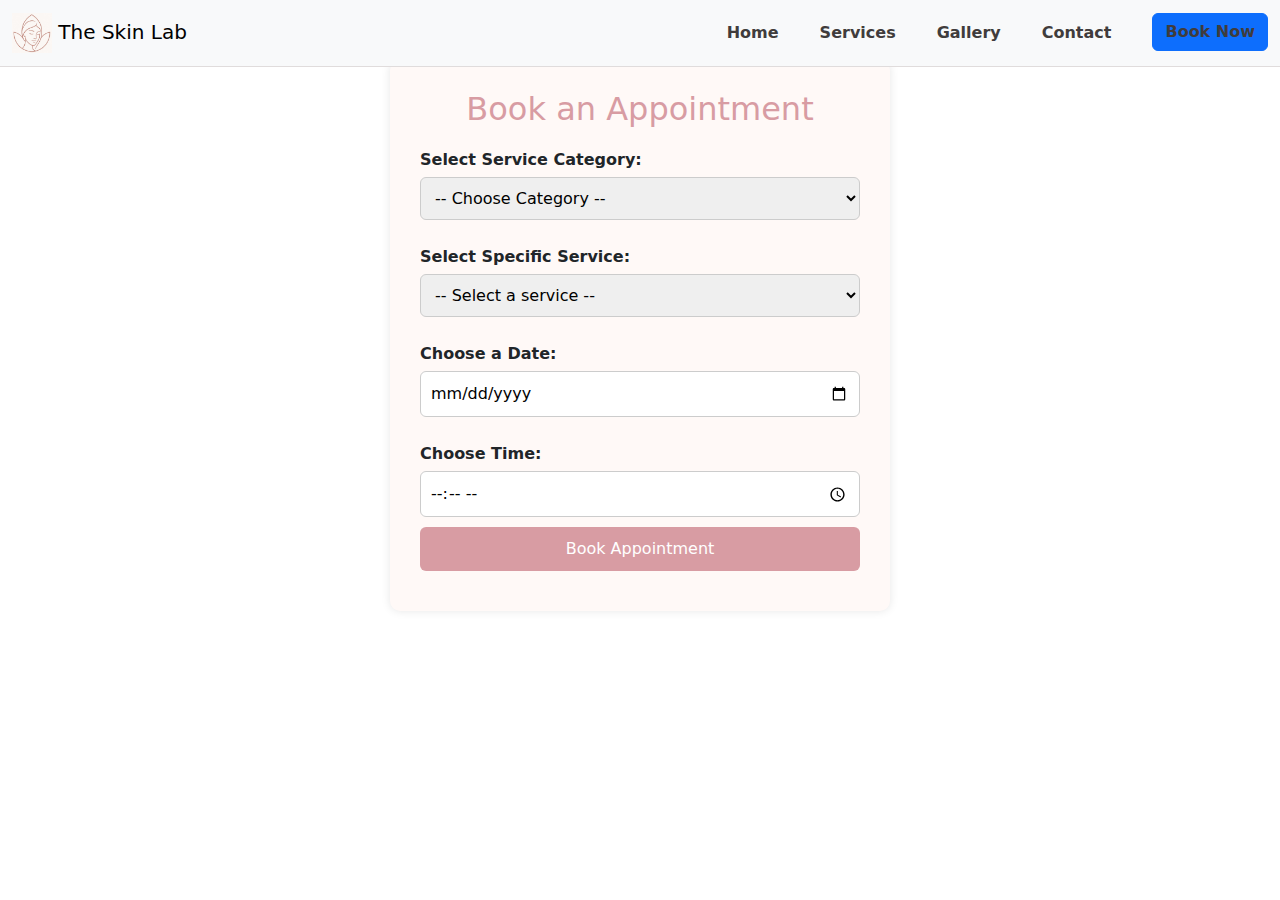
<file: booking.html>
<!DOCTYPE html>
<html>
<head>
  <meta charset="UTF-8">
  <meta name="viewport" content="width=device-width, initial-scale=1.0">
  <title>Book Appointment - The Skin Lab</title>
  <link rel="stylesheet" href="style.css">
<link href="https://cdn.jsdelivr.net/npm/bootstrap@5.3.0/dist/css/bootstrap.min.css" rel="stylesheet">
</head>
<body>
  <nav class="navbar navbar-expand-lg navbar-light bg-light fixed-top">
  <div class="container-fluid">
    <a class="navbar-brand" href="#">
      <img src="images/logo-min.png" alt="The Skin Lab Logo" width="40" height="40">
      The Skin Lab
    </a>
    <button class="navbar-toggler" type="button" data-bs-toggle="collapse" data-bs-target="#navbarNav">
      <span class="navbar-toggler-icon"></span>
    </button>
    <div class="collapse navbar-collapse" id="navbarNav">
      <ul class="navbar-nav ms-auto">
        <li class="nav-item"><a class="nav-link" href="index.html">Home</a></li>
        <li class="nav-item"><a class="nav-link" href="services.html">Services</a></li>
        <li class="nav-item"><a class="nav-link" href="gallery.html">Gallery</a></li>
        <li class="nav-item"><a class="nav-link" href="contact.html">Contact</a></li>
        <li class="nav-item"><a class="btn btn-primary ms-2" href="booking.html">Book Now</a></li>
      </ul>
    </div>
  </div>
</nav>
  <section class="booking-section">
    <h2>Book an Appointment</h2>
    <form id="bookingForm">
      <label for="category">Select Service Category:</label>
      <select id="category" required>
        <option value="">-- Choose Category --</option>
        <option value="skin">Skin Treatments</option>
        <option value="massage">Massage Services</option>
        <option value="hair">Hair Services</option>
        <option value="nail">Nail Services</option>
        <option value="makeup">Makeup Services</option>
        <option value="special">Special Packages</option>
      </select>
      <label for="service">Select Specific Service:</label>
      <select id="service" required>
        <option value="">-- Select a service --</option>
      </select>
      <label for="date">Choose a Date:</label>
      <input type="date" id="date" required>
      <label for="time">Choose Time:</label>
      <input type="time" id="time" required>
      <button type="submit">Book Appointment</button>
    </form>
    <div id="confirmation" style="margin-top: 20px; display: none;">
      <p>Your appointment has been booked!</p>
    </div>
  </section>
  <script>
    const serviceDropdown = document.getElementById("service");
    const categoryDropdown = document.getElementById("category");
    const services = {
      skin: ["Hydrating Mask-P200", "Facial-P250", "Anti-aging Treatment-P300", "acne Treatment-P300"],
      massage: ["Swedish Massage-P300", "Hot Stone-P270", "Aromatherapy-400", "Deep Tissue-P350"],
      hair: ["Haircut-P50", "Styling-P100", "Coloring-P100", "Treatment-P200"],
      nail: ["Manicure-P300", "Pedicure-P300","Gel polish-P200", "Nail Art-P150"],
      makeup: ["Bridal Makeup-P400", "special Occasion", "day Makeup-P300", "Evening Makeup-P300"],
      special: ["Bridal Package", "Couple Package", "full day retreat"],
    };
    categoryDropdown.addEventListener("change", function () {
      const selected = this.value;
      serviceDropdown.innerHTML = '<option value="">-- Select a service --</option>';
      if (services[selected]) {
        services[selected].forEach(service => {
          const option = document.createElement("option");
          option.value = service;
          option.textContent = service;
          serviceDropdown.appendChild(option);
        });
      }
    });
    document.getElementById("bookingForm").addEventListener("submit", function (e) {
      e.preventDefault();
      document.getElementById("confirmation").style.display = "block";
    });
  </script>
<script src="https://cdn.jsdelivr.net/npm/bootstrap@5.3.0/dist/js/bootstrap.bundle.min.js"></script>
</body>
</html>
</file>
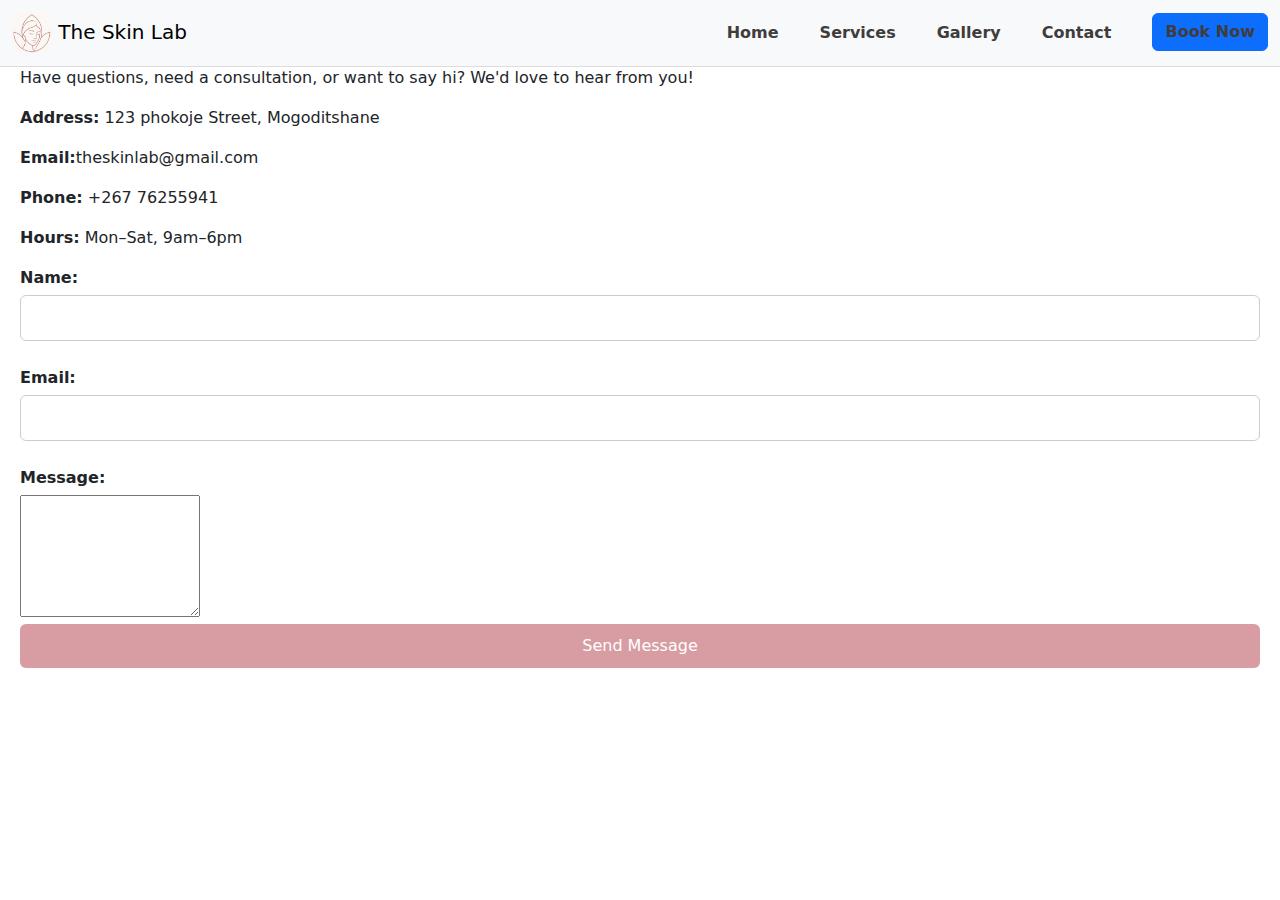
<file: contact.html>
<!DOCTYPE html>
<html>
<head>
  <meta charset="UTF-8">
  <meta name="viewport" content="width=device-width, initial-scale=1.0">
  <title>Contact Us - The Skin Lab</title>
  <link rel="stylesheet" href="style.css">
<link href="https://cdn.jsdelivr.net/npm/bootstrap@5.3.0/dist/css/bootstrap.min.css" rel="stylesheet">
</head>
<body>
  <nav class="navbar navbar-expand-lg navbar-light bg-light fixed-top">
  <div class="container-fluid">
    <a class="navbar-brand" href="#">
      <img src="images/logo-min.png" alt="The Skin Lab Logo" width="40" height="40">
      The Skin Lab
    </a>
    <button class="navbar-toggler" type="button" data-bs-toggle="collapse" data-bs-target="#navbarNav">
      <span class="navbar-toggler-icon"></span>
    </button>
    <div class="collapse navbar-collapse" id="navbarNav">
      <ul class="navbar-nav ms-auto">
        <li class="nav-item"><a class="nav-link" href="index.html">Home</a></li>
        <li class="nav-item"><a class="nav-link" href="services.html">Services</a></li>
        <li class="nav-item"><a class="nav-link" href="gallery.html">Gallery</a></li>
        <li class="nav-item"><a class="nav-link" href="contact.html">Contact</a></li>
        <li class="nav-item"><a class="btn btn-primary ms-2" href="booking.html">Book Now</a></li>
      </ul>
    </div>
  </div>
</nav>
  <section class="contact-section">
    <h2>Get In Touch</h2>
    <p>Have questions, need a consultation, or want to say hi? We'd love to hear from you!</p>
    <div class="contact-content"
      <div class="contact-info">
        <p><strong>Address:</strong> 123 phokoje Street, Mogoditshane</p>
        <p><strong>Email:</strong>theskinlab@gmail.com</p>
        <p><strong>Phone:</strong> +267 76255941</p>
        <p><strong>Hours:</strong> Mon–Sat, 9am–6pm</p>
      </div>
      <form class="contact-form">
        <label for="name">Name:</label>
        <input type="text" id="name" name="name" required>
        <label for="email">Email:</label>
        <input type="email" id="email" name="email" required>
        <label for="message">Message:</label>
        <textarea id="message" name="message" rows="5" required></textarea>
        <button type="submit">Send Message</button>
      </form>
    </div>
  </section>
<script src="https://cdn.jsdelivr.net/npm/bootstrap@5.3.0/dist/js/bootstrap.bundle.min.js"></script>
</body>
</html>
</file>
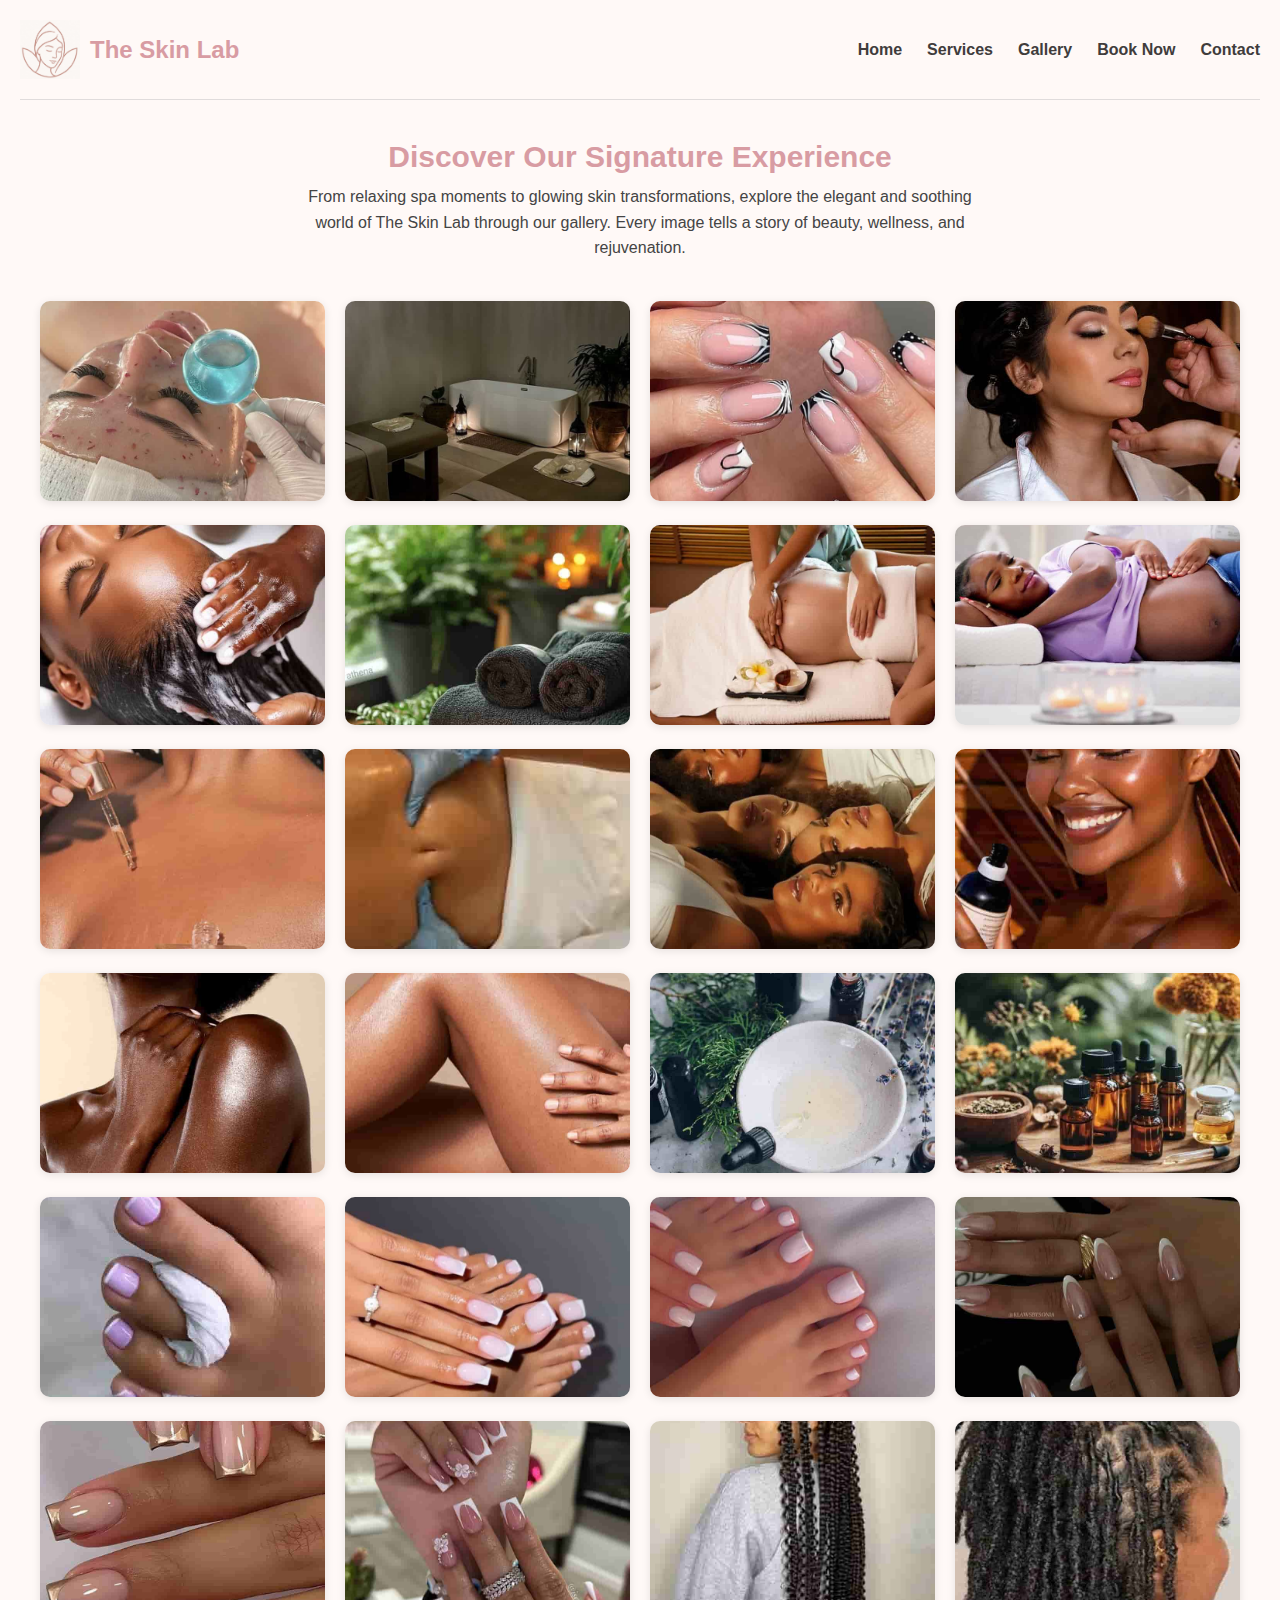
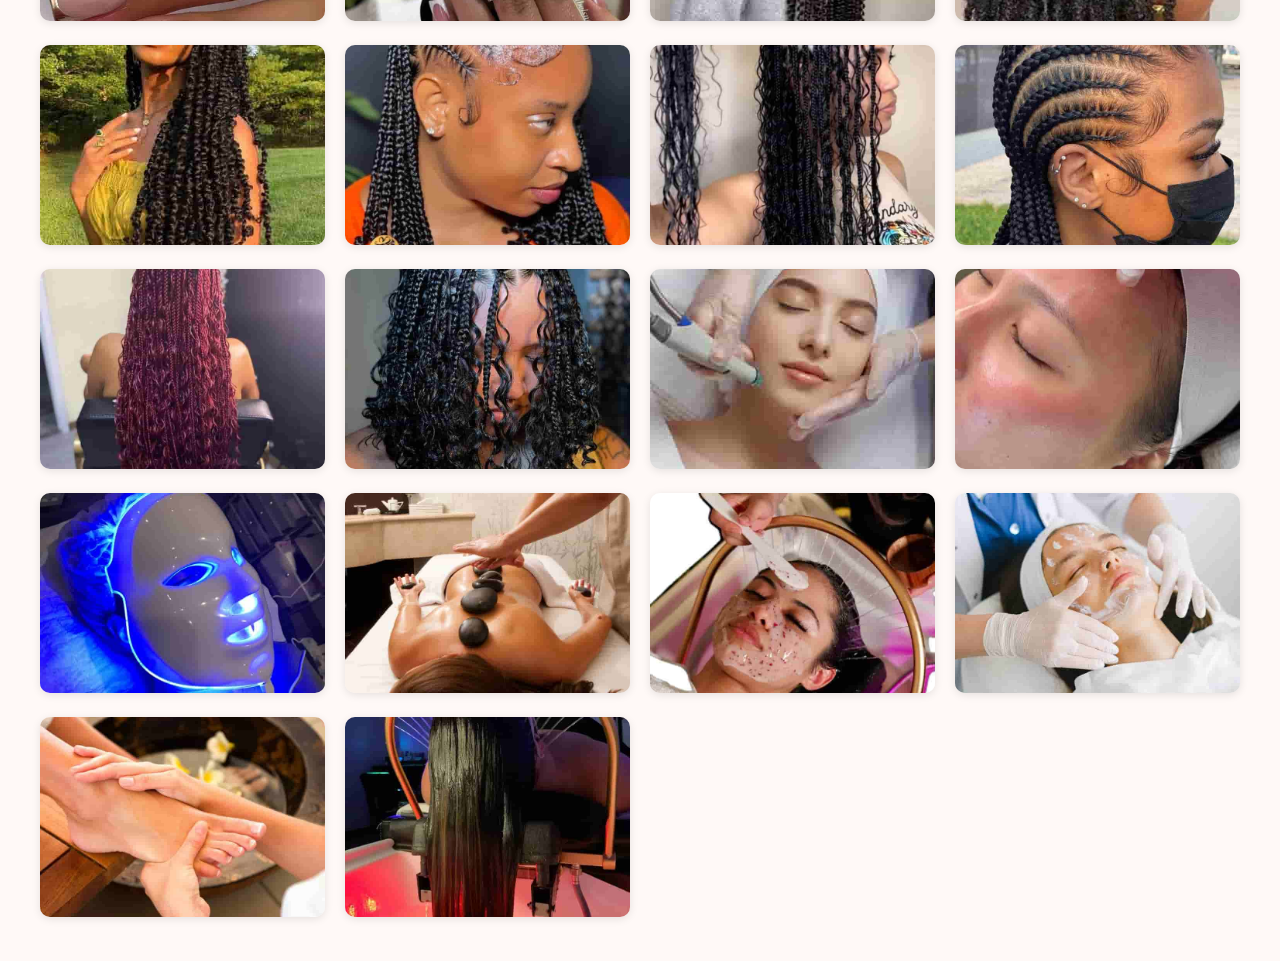
<file: gallery.html>
<!DOCTYPE html>
<html>
<head>
  <meta charset="UTF-8">
  <meta name="viewport" content="width=device-width, initial-scale=1.0">
  <title>Gallery - The Skin Lab</title>
  <link rel="stylesheet" href="style.css">
</head>
<body>
  <nav class="navbar">
    <div class="logo">
      <img src="images/logo-min.png" alt="The Skin Lab Logo">
      <h1>The Skin Lab</h1>
    </div>
    <ul>
      <li><a href="index.html">Home</a></li>
      <li><a href="services.html">Services</a></li>
      <li><a href="gallery.html" class="active">Gallery</a></li>
      <li><a href="booking.html">Book Now</a></li>
      <li><a href="contact.html">Contact</a></li>
    </ul>
  </nav>
  <section class="gallery-header">
    <h2>Discover Our Signature Experience</h2>
    <p>From relaxing spa moments to glowing skin transformations, explore the elegant and soothing world of The Skin Lab through our gallery. Every image tells a story of beauty, wellness, and rejuvenation.</p>
  </section>
  <section class="gallery-grid">
    <div class="gallery-item">
      <img src="images/gallery1-min.jpg" alt="Facial Treatment">
    </div>
    <div class="gallery-item">
      <img src="images/gallery2-min.jpg" alt="Massage Room">
    </div>
    <div class="gallery-item">
      <img src="images/gallery3-min.jpg" alt="Nail Services">
    </div>
    <div class="gallery-item">
      <img src="images/gallery4-min.jpg" alt="Bridal Package">
    </div>
    <div class="gallery-item">
      <img src="images/gallery5-min.jpg" alt="Hair Styling">
    </div>
    <div class="gallery-item">
      <img src="images/gallery6-min.jpg" alt="Relaxation Space">
    </div>
    <div class="gallery-item">
      <img src="images/gallery7-min.jpg" alt="Skincare Products">
      </div>
    <div class="gallery-item">
      <img src="images/gallery8-min.jpg" alt="Spa Environment">
      </div>
    <div class="gallery-item">
      <img src="images/gallery9-min.jpg" alt="Client Experience">
      </div>
    <div class="gallery-item">
      <img src="images/gallery10-min.jpg" alt="Therapist at Work">
      </div>
    <div class="gallery-item">
      <img src="images/gallery11-min.jpg" alt="Relaxation Area">
      </div>
    <div class="gallery-item">
      <img src="images/gallery12-min.jpg" alt="Spa Products">
      </div>
    <div class="gallery-item">
      <img src="images/gallery13-min.jpg" alt="Spa Ambiance">
      </div>
    <div class="gallery-item">
      <img src="images/gallery14-min.jpg" alt="Client Consultation">
      </div>
    <div class="gallery-item">
      <img src="images/gallery15-min.jpg" alt="Therapist Consultation">
      </div>
    <div class="gallery-item">
      <img src="images/gallery16-min.jpg" alt="Spa Equipment">
      </div>
    <div class="gallery-item">
      <img src="images/gallery17-min.jpg" alt="Spa Decor">
      </div>
    <div class="gallery-item">
      <img src="images/gallery18-min.jpg" alt="Spa Relaxation">
      </div>
    <div class="gallery-item">
      <img src="images/gallery19-min.jpg" alt="Spa Experience">
      </div>
    <div class="gallery-item">
      <img src="images/gallery20-min.jpg" alt="Spa Treatment">
      </div>
    <div class="gallery-item">
      <img src="images/gallery21-min.jpg" alt="Spa Services">
      </div>
    <div class="gallery-item">
     <img src="images/gallery22-min.jpg" alt="Spa Environment">
    </div>
    <div class="gallery-item">
      <img src="images/gallery23-min.jpg" alt="Spa Products">
      </div>
    <div class="gallery-item">
      <img src="images/gallery24-min.jpg" alt="Spa Ambiance">
      </div>
    <div class="gallery-item">
      <img src="images/gallery25-min.jpg" alt="Spa Decor">
      </div>
    <div class="gallery-item">
      <img src="images/gallery26-min.jpg" alt="Spa Relaxation">
      </div>
    <div class="gallery-item">
      <img src="images/gallery27-min.jpg" alt="Spa Experience">
      </div>
    <div class="gallery-item">
      <img src="images/gallery28-min.jpg" alt="Spa Treatment">
      </div>
    <div class="gallery-item">
      <img src="images/gallery29-min.jpg" alt="Spa Services">
      </div>
    <div class="gallery-item">
      <img src="images/gallery30-min.jpg" alt="Spa Environment">
      </div> 
    <div class="gallery-item">
      <img src="images/gallery31-min.jpg" alt="Spa Products">
      </div>
    <div class="gallery-item">
      <img src="images/gallery32-min.jpg" alt="Spa Ambiance">
      </div>
    <div class="gallery-item">
      <img src="images/gallery33-min.jpg" alt="Spa Decor">
      </div>
    <div class="gallery-item">
      <img src="images/gallery34-min.jpg" alt="Spa Relaxation">
      </div>
    <div class="gallery-item">
      <img src="images/gallery35-min.jpg" alt="Spa Experience">
      </div>
    <div class="gallery-item">
      <img src="images/gallery36-min.jpg" alt="Spa Treatment">
      </div>
    <div class="gallery-item">
      <img src="images/gallery37-min.jpg" alt="Spa Services">
      </div>
    <div class="gallery-item">
      <img src="images/gallery38-min.jpg" alt="Spa Environment">
      </div>
      </section>
</body>
</html>
</file>
<file: style.css>
*{
    margin:0;
     padding: 0; 
     box-sizing: border-box;
    }
body{
    font-family:'Helvetica Neue', sans-serif;
    background-color: #fff9f7;
    color:#403c3c;
    padding:20px;
    }
.navbar{
    display: flex;
    justify-content: space-between;
    align-items: center;
    padding-bottom:20px;
    border-bottom: 1px solid #e0dcdc;
}
.navbar .logo{
    display:flex;
    align-items: center;
    gap:10px;
}
.navbar .logo img{
    width: 60px;
}
.navbar h1{
    font-size: 24px;
    font-weight: bold;
    color:#d89ca3;
}
.navbar ul{
    display: flex;
    gap: 25px;
    list-style: none;
}
.navbar ul li a{
    text-decoration: none;
    font-weight:bold;
    color:#403c3c;
}
.hero{
    display: flex;
    justify-content: space-between;
    align-items: center;
    margin-top: 40px;
    flex-wrap: wrap;
}
.hero-text{
    max-width: 500px;
}
.hero-text h2{
    font-size: 32px;
    color:#d89ca3;
    margin-bottom:15px;
}
.hero-text p{
    font-size: 16px;
    margin-bottom: 20px;
    line-height: 1.5;
}
.btn{
    display: inline-block;
    background-color: #d89ca3;
    color: white;
    padding: 10px 20px;
    text-decoration: none;
    border-radius: 6px;
}
.hero-image img{
    width: 350px;
    border-radius: 10px;
}
.services-header {
    text-align: center;
    margin: 40px 0 20px;
  }
  .services-header h2 {
    font-size: 32px;
    color: #d89ca3;
  }
  .services-header select {
    margin-top: 10px;
    padding: 10px;
    font-size: 16px;
    border: 1px solid #ccc;
    border-radius: 6px;
  }
  .services-grid {
    display: grid;
    grid-template-columns: repeat(auto-fit, minmax(260px, 1fr));
    gap: 25px;
    padding: 0 20px 40px;
  }
  .service-card {
    background-color: #fff;
    border-radius: 12px;
    overflow: hidden;
    box-shadow: 0 2px 10px rgba(0,0,0,0.08);
    transition: transform 0.2s ease;
  }
  .service-card:hover {
    transform: translateY(-5px);
  }
  .service-card img {
    width: 100%;
    height: 180px;
    object-fit: cover;
  }
  .service-card h3 {
    margin: 15px;
    font-size: 20px;
    color: #333;
  }
  .service-card p {
    margin: 0 15px 15px;
    color: #666;
  }
  .booking-section {
    max-width: 500px;
    margin: 40px auto;
    padding: 30px;
    background-color: #fff9f7;
    border-radius: 10px;
    box-shadow: 0 0 10px rgba(0,0,0,0.1);
  }
  .booking-section h2 {
    text-align: center;
    color: #d89ca3;
    margin-bottom: 20px;
  }
  form label {
    display: block;
    margin: 15px 0 5px;
    font-weight: bold;
  }
  form input, form select, form button {
    width: 100%;
    padding: 10px;
    margin-bottom: 10px;
    border-radius: 6px;
    border: 1px solid #ccc;
    font-size: 16px;
  }
  form button {
    background-color: #d89ca3;
    color: white;
    border: none;
    cursor: pointer;
  }
  .gallery-header {
    text-align: center;
    padding: 40px 20px 20px;
  }
  .gallery-header h2 {
    font-size: 30px;
    color: #d89ca3;
    margin-bottom: 10px;
  }
  .gallery-header p {
    font-size: 16px;
    color: #444;
    max-width: 700px;
    margin: 0 auto;
    line-height: 1.6;
  }
  .gallery-grid {
    display: grid;
    grid-template-columns: repeat(auto-fit, minmax(260px, 1fr));
    gap: 20px;
    padding: 20px;
  }
  .gallery-item img {
    width: 100%;
    height: 200px;
    object-fit: cover;
    border-radius: 10px;
    box-shadow: 0 2px 8px rgba(0,0,0,0.1);
  }
  .contact-header {
    text-align: center;
    margin-top: 40px;
    padding: 0 20px;
  }
  .contact-header h2 {
    font-size: 30px;
    color: #d89ca3;
    margin-bottom: 10px;
  }
  .contact-container {
    display: flex;
    flex-wrap: wrap;
    justify-content: space-between;
    gap: 30px;
    padding: 40px 20px;
  }
  .contact-info, .contact-form {
    flex: 1 1 300px;
  }
  .contact-info h3,
  .contact-form h3 {
    color: #d89ca3;
    margin-bottom: 15px;
  }
  .contact-form form label {
    display: block;
    margin-top: 15px;
  }
  .contact-form form input,
  .contact-form form textarea {
    width: 100%;
    padding: 10px;
    margin-top: 5px;
    border-radius: 5px;
    border: 1px solid #ccc;
  }
  .contact-form form button {
    margin-top: 20px;
    background-color: #d89ca3;
    color: white;
    padding: 10px 20px;
    border: none;
    border-radius: 6px;
    cursor: pointer;
  }
  .map-section {
    padding: 20px;
    text-align: center;
  }
  .map-section h3 {
    margin-bottom: 15px;
    color: #d89ca3;
  }
 .footer {
  background-color: #fff;
  border-top: 1px solid #ddd;
  padding: 20px;
  text-align: center;
  margin-top: 40px;
}
.footer-content p {
  margin: 10px 0;
  color: #555;
}
.social-icons {
  margin: 10px 0;
}
.social-icons a img {
  width: 30px;
  height: 30px;
  margin: 0 10px;
  transition: transform 0.3s ease;
}
.social-icons a img:hover {
  transform: scale(1.2);
}
</file>
